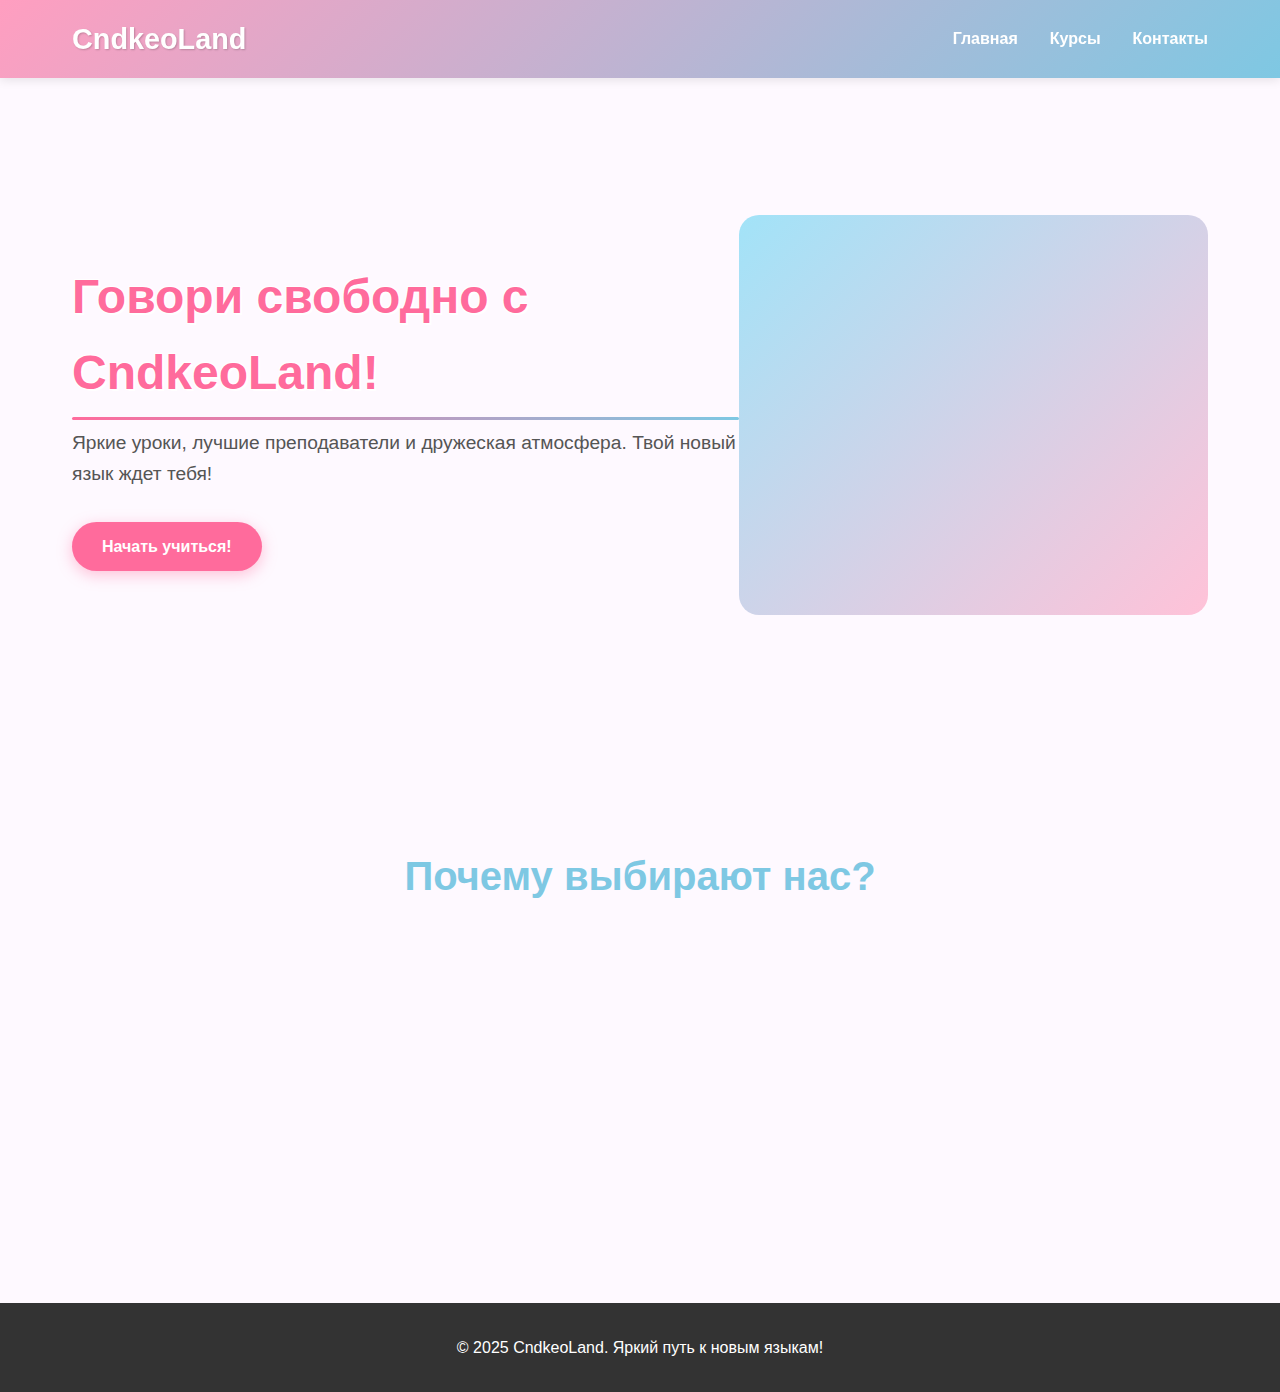
<file: index.html>
<!DOCTYPE html>
<html lang="ru">
<head>
    <meta charset="UTF-8">
    <meta name="viewport" content="width=device-width, initial-scale=1.0">
    <title>CndkeoLand - Школа иностранных языков</title>
    <link rel="stylesheet" href="style.css">
</head>
<body>
    <header>
        <nav id="navbar">
            <div class="logo">CndkeoLand</div>
            <ul class="nav-links">
                <li><a href="index.html">Главная</a></li>
                <li><a href="courses.html">Курсы</a></li>
                <li><a href="contacts.html">Контакты</a></li>
            </ul>
        </nav>
    </header>

    <section class="hero">
        <div class="hero-content">
            <h1>Говори свободно с CndkeoLand!</h1>
            <p>Яркие уроки, лучшие преподаватели и дружеская атмосфера. Твой новый язык ждет тебя!</p>
            <a href="courses.html" class="cta-button">Начать учиться!</a>
        </div>
        <div class="hero-image">
            <!-- Можно вставить яркую картинку через CSS -->
        </div>
    </section>

    <section class="features">
        <h2>Почему выбирают нас?</h2>
        <div class="features-container">
            <div class="feature-item">
                <h3>Интерактивные уроки</h3>
                <p>Учимся через игры, фильмы и живое общение.</p>
            </div>
            <div class="feature-item">
                <h3>Носители языка</h3>
                <p>Погрузись в культуру и произношение с лучшими учителями.</p>
            </div>
            <div class="feature-item">
                <h3>Гибкий график</h3>
                <p>Занимайся когда удобно: утром, днем или вечером.</p>
            </div>
        </div>
    </section>

    <footer>
        <p>&copy; 2025 CndkeoLand. Яркий путь к новым языкам!</p>
    </footer>

    <script src="script.js"></script>
</body>
</html>
</file>
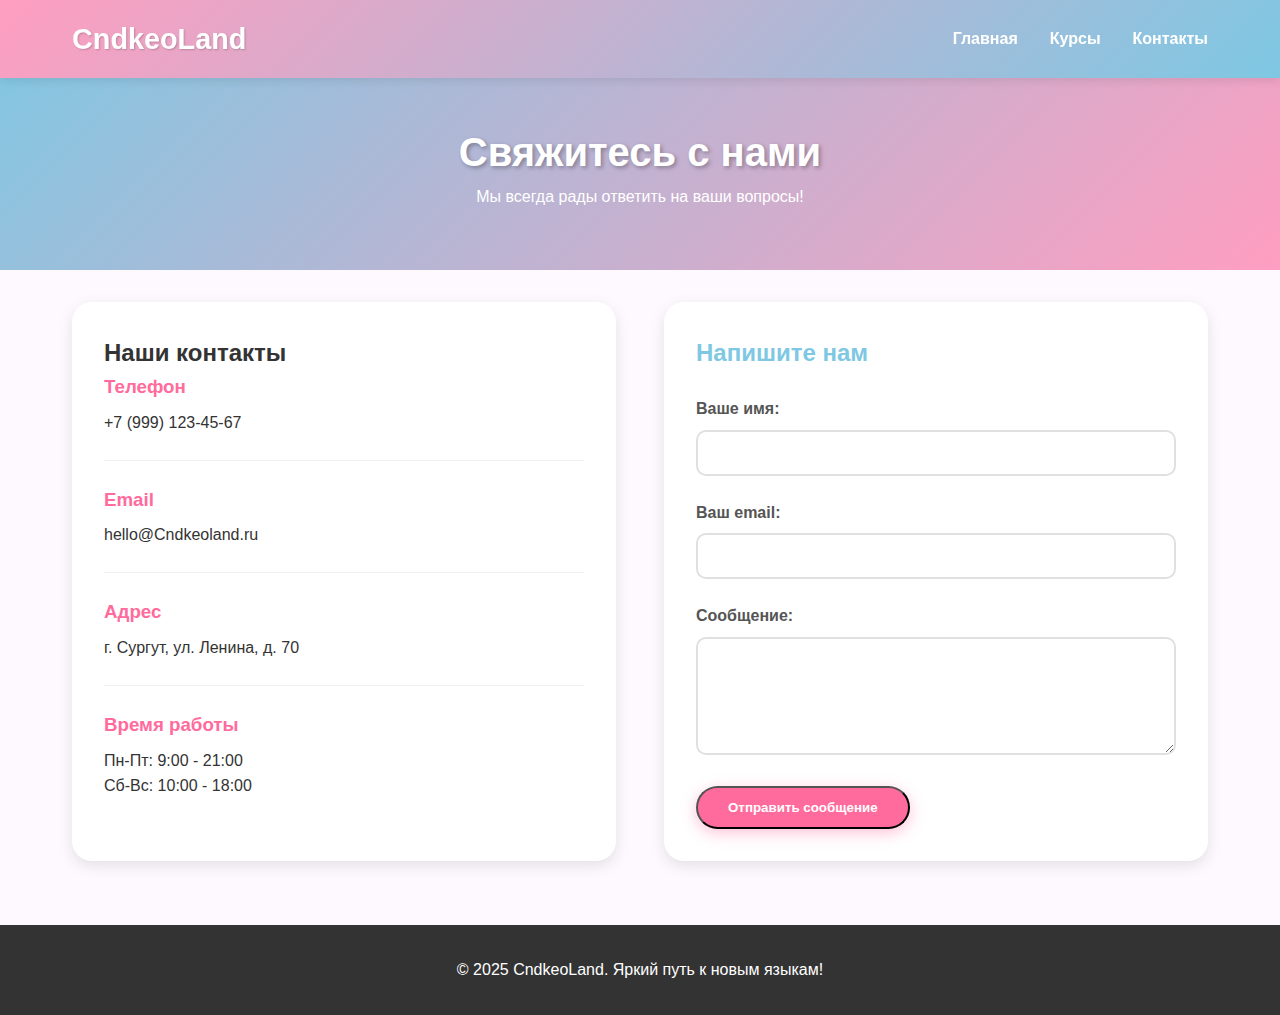
<file: contacts.html>
<!DOCTYPE html>
<html lang="ru">
<head>
    <meta charset="UTF-8">
    <meta name="viewport" content="width=device-width, initial-scale=1.0">
    <title>Контакты - CndkeoLand</title>
    <link rel="stylesheet" href="style.css">
</head>
<body>
    <header>
        <nav id="navbar">
            <div class="logo">CndkeoLand</div>
            <ul class="nav-links">
                <li><a href="index.html">Главная</a></li>
                <li><a href="courses.html">Курсы</a></li>
                <li><a href="contacts.html">Контакты</a></li>
            </ul>
        </nav>
    </header>

    <section class="contacts-hero">
        <h1>Свяжитесь с нами</h1>
        <p>Мы всегда рады ответить на ваши вопросы!</p>
    </section>

    <section class="contacts-content">
        <div class="contact-info">
            <h2>Наши контакты</h2>
            <div class="contact-item">
                <h3>Телефон</h3>
                <p>+7 (999) 123-45-67</p>
            </div>
            <div class="contact-item">
                <h3>Email</h3>
                <p>hello@Cndkeoland.ru</p>
            </div>
            <div class="contact-item">
                <h3>Адрес</h3>
                <p>г. Сургут, ул. Ленина, д. 70</p>
            </div>
            <div class="contact-item">
                <h3>Время работы</h3>
                <p>Пн-Пт: 9:00 - 21:00<br>Сб-Вс: 10:00 - 18:00</p>
            </div>
        </div>

        <div class="contact-form">
            <h2>Напишите нам</h2>
            <form>
                <div class="form-group">
                    <label for="name">Ваше имя:</label>
                    <input type="text" id="name" name="name" required>
                </div>
                <div class="form-group">
                    <label for="email">Ваш email:</label>
                    <input type="email" id="email" name="email" required>
                </div>
                <div class="form-group">
                    <label for="message">Сообщение:</label>
                    <textarea id="message" name="message" rows="5" required></textarea>
                </div>
                <button type="submit" class="cta-button">Отправить сообщение</button>
            </form>
        </div>
    </section>

    <footer>
        <p>&copy; 2025 CndkeoLand. Яркий путь к новым языкам!</p>
    </footer>

    <script src="script.js"></script>
</body>
</html>
</file>
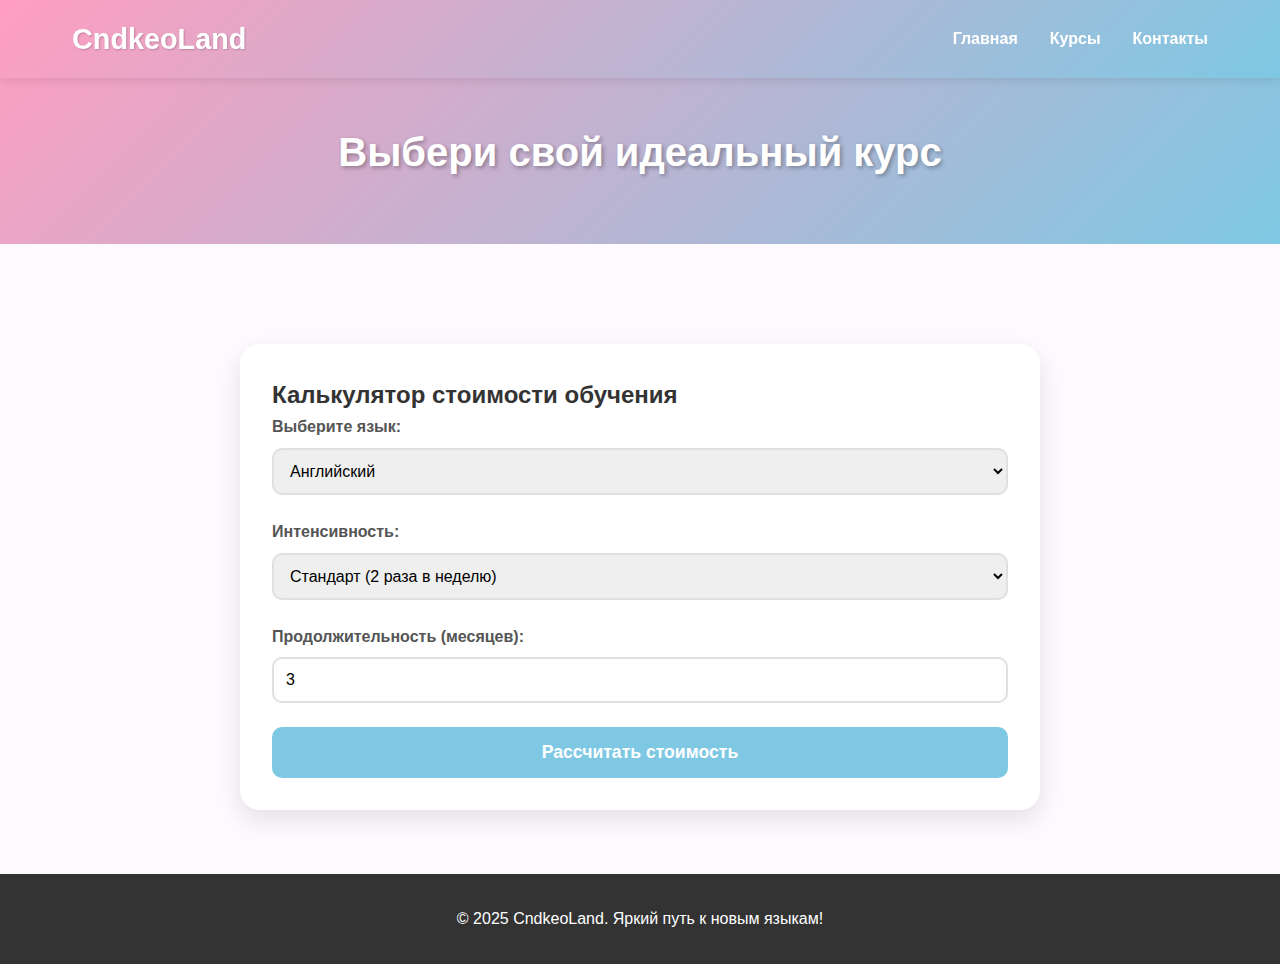
<file: courses.html>
<!DOCTYPE html>
<html lang="ru">
<head>
    <meta charset="UTF-8">
    <meta name="viewport" content="width=device-width, initial-scale=1.0">
    <title>Наши Курсы - LingvoLand</title>
    <link rel="stylesheet" href="style.css">
</head>
<body>
    <header>
        <nav id="navbar">
            <div class="logo">CndkeoLand</div>
            <ul class="nav-links">
                <li><a href="index.html">Главная</a></li>
                <li><a href="courses.html">Курсы</a></li>
                <li><a href="contacts.html">Контакты</a></li>
            </ul>
        </nav>
    </header>

    <section class="courses-hero">
        <h1>Выбери свой идеальный курс</h1>
    </section>

    <section class="calculator-section">
        <h2>Калькулятор стоимости обучения</h2>
        <form id="calcForm" class="calc-form">
            <div class="form-group">
                <label for="language">Выберите язык:</label>
                <select id="language" name="language">
                    <option value="1500">Английский</option>
                    <option value="1700">Испанский</option>
                    <option value="1800">Французский</option>
                    <option value="2000">Японский</option>
                </select>
            </div>

            <div class="form-group">
                <label for="intensity">Интенсивность:</label>
                <select id="intensity" name="intensity">
                    <option value="1">Стандарт (2 раза в неделю)</option>
                    <option value="1.5">Интенсив (4 раза в неделю)</option>
                </select>
            </div>

            <div class="form-group">
                <label for="months">Продолжительность (месяцев):</label>
                <input type="number" id="months" name="months" min="1" max="12" value="3">
            </div>

            <button type="button" id="calculateBtn" class="calc-button">Рассчитать стоимость</button>
        </form>

        <div id="result" class="result"></div>
    </section>

    <footer>
        <p>&copy; 2025 CndkeoLand. Яркий путь к новым языкам!</p>
    </footer>

    <script src="script.js"></script>
</body>
</html>
</file>
<file: style.css>
* {
    margin: 0;
    padding: 0;
    box-sizing: border-box;
    font-family: 'Arial Rounded MT Bold', 'Arial', sans-serif;
}

body {
    background-color: #fef9ff;
    color: #333;
    line-height: 1.6;
}

/* Навигация */
header {
    background: linear-gradient(135deg, #ff9ec0, #7ec8e3);
    padding: 1rem 0;
    box-shadow: 0 2px 10px rgba(0,0,0,0.1);
    position: fixed;
    width: 100%;
    top: 0;
    z-index: 1000;
    transform: translateY(0);
    transition: transform 0.3s ease;
}

header.hidden {
    transform: translateY(-100%);
}

nav {
    display: flex;
    justify-content: space-between;
    align-items: center;
    max-width: 1200px;
    margin: 0 auto;
    padding: 0 2rem;
}

.logo {
    font-size: 1.8rem;
    font-weight: bold;
    color: white;
    text-shadow: 1px 1px 2px rgba(0,0,0,0.2);
}

.nav-links {
    display: flex;
    list-style: none;
}

.nav-links li {
    margin-left: 2rem;
}

.nav-links a {
    color: white;
    text-decoration: none;
    font-weight: bold;
    transition: color 0.3s ease;
}

.nav-links a:hover {
    color: #ffeaea;
}

/* Герой-секция */
.hero {
    display: flex;
    align-items: center;
    justify-content: space-between;
    max-width: 1200px;
    margin: 100px auto 50px;
    padding: 2rem;
    min-height: 70vh;
}

.hero-content h1 {
    font-size: 3rem;
    color: #ff6b9c;
    margin-bottom: 1rem;
    text-shadow: 
        2px 2px 0 #fff,
        -1px -1px 0 #fff,
        1px -1px 0 #fff,
        -1px 1px 0 #fff;
    position: relative;
    display: inline-block;

}


.hero-content h1::after {
    content: "";
    position: absolute;
    bottom: -8px;
    left: 0;
    width: 100%;
    height: 3px;
    background: linear-gradient(90deg, #ff6b9c, #7ec8e3);
    border-radius: 2px;
}
.hero-content p {
    font-size: 1.2rem;
    margin-bottom: 2rem;
    color: #555;
}

.cta-button {
    display: inline-block;
    background: #ff6b9c;
    color: white;
    padding: 12px 30px;
    border-radius: 50px;
    text-decoration: none;
    font-weight: bold;
    transition: all 0.3s ease;
    box-shadow: 0 4px 15px rgba(255, 107, 156, 0.4);
}

.cta-button:hover {
    background: #ff4d8d;
    transform: translateY(-3px);
    box-shadow: 0 6px 20px rgba(255, 107, 156, 0.6);
}

.hero-image {
    width: 50%;
    height: 400px;
    background: linear-gradient(135deg, #a2e3f8, #ffc2d8);
    border-radius: 20px;
    animation: float 6s ease-in-out infinite;
}

/* Анимация плавающего эффекта для картинки */
@keyframes float {
    0% { transform: translateY(0px); }
    50% { transform: translateY(-20px); }
    100% { transform: translateY(0px); }
}

/* Секция преимуществ */
.features {
    max-width: 1200px;
    margin: 0 auto;
    padding: 4rem 2rem;
    text-align: center;
}

.features h2 {
    font-size: 2.5rem;
    color: #7ec8e3;
    margin-bottom: 3rem;
}

.features-container {
    display: flex;
    justify-content: space-around;
    flex-wrap: wrap;
}

.feature-item {
    background: white;
    padding: 2rem;
    margin: 1rem;
    border-radius: 15px;
    box-shadow: 0 5px 15px rgba(0,0,0,0.1);
    flex: 1 1 250px;
    max-width: 300px;
    transition: transform 0.3s ease;
}

.feature-item:hover {
    transform: translateY(-10px);
}

.feature-item h3 {
    color: #ff6b9c;
    margin-bottom: 1rem;
}

/* Стили для калькулятора */
.calculator-section {
    max-width: 800px;
    margin: 100px auto 50px;
    padding: 2rem;
    background: white;
    border-radius: 20px;
    box-shadow: 0 10px 25px rgba(0,0,0,0.1);
}

.calc-form {
    display: flex;
    flex-direction: column;
}

.form-group {
    margin-bottom: 1.5rem;
}

label {
    display: block;
    margin-bottom: 0.5rem;
    font-weight: bold;
    color: #555;
}

select, input {
    width: 100%;
    padding: 12px;
    border: 2px solid #e0e0e0;
    border-radius: 10px;
    font-size: 1rem;
    transition: border-color 0.3s ease;
}

select:focus, input:focus {
    border-color: #7ec8e3;
    outline: none;
}

.calc-button {
    background: #7ec8e3;
    color: white;
    border: none;
    padding: 15px;
    border-radius: 10px;
    font-size: 1.1rem;
    font-weight: bold;
    cursor: pointer;
    transition: all 0.3s ease;
}

.calc-button:hover {
    background: #5ab7e1;
    transform: scale(1.02);
}

.calc-button:active {
    transform: scale(0.98);
}

.result {
    margin-top: 2rem;
    padding: 1.5rem;
    background: #f0f9ff;
    border-radius: 10px;
    border-left: 5px solid #7ec8e3;
    font-size: 1.2rem;
    font-weight: bold;
    color: #333;
    display: none; /* Сначала скрыт */
}

/* Футер */
footer {
    background: #333;
    color: white;
    text-align: center;
    padding: 2rem;
    margin-top: 4rem;
}

.courses-hero {
    background: linear-gradient(135deg, #ff9ec0, #7ec8e3);
    color: white;
    text-align: center;
    padding: 120px 2rem 60px;
    margin-bottom: 2rem;
}

.courses-hero h1 {
    font-size: 2.5rem;
    text-shadow: 2px 2px 4px rgba(0,0,0,0.3);
}

/* Стили для страницы контактов */
.contacts-hero {
    background: linear-gradient(135deg, #7ec8e3, #ff9ec0);
    color: white;
    text-align: center;
    padding: 120px 2rem 60px;
    margin-bottom: 2rem;
}

.contacts-hero h1 {
    font-size: 2.5rem;
    text-shadow: 2px 2px 4px rgba(0,0,0,0.3);
}

.contacts-content {
    max-width: 1200px;
    margin: 0 auto 50px;
    padding: 0 2rem;
    display: flex;
    flex-wrap: wrap;
    gap: 3rem;
}

.contact-info, .contact-form {
    flex: 1 1 400px;
    background: white;
    padding: 2rem;
    border-radius: 20px;
    box-shadow: 0 5px 15px rgba(0,0,0,0.1);
}

.contact-item {
    margin-bottom: 1.5rem;
    padding-bottom: 1.5rem;
    border-bottom: 1px solid #f0f0f0;
}

.contact-item:last-child {
    border-bottom: none;
    margin-bottom: 0;
}

.contact-item h3 {
    color: #ff6b9c;
    margin-bottom: 0.5rem;
}

.contact-form h2 {
    color: #7ec8e3;
    margin-bottom: 1.5rem;
}

textarea {
    width: 100%;
    padding: 12px;
    border: 2px solid #e0e0e0;
    border-radius: 10px;
    font-size: 1rem;
    font-family: inherit;
    resize: vertical;
    transition: border-color 0.3s ease;
}

textarea:focus {
    border-color: #7ec8e3;
    outline: none;
}

/* Адаптивность */
@media (max-width: 768px) {
    .hero {
        flex-direction: column;
        text-align: center;
    }
    
    .hero-image {
        width: 100%;
        margin-top: 2rem;
    }
    
    .nav-links {
        flex-direction: column;
        gap: 1rem;
    }
    
    .features-container {
        flex-direction: column;
        align-items: center;
    }
}

.calculator-section {
    max-width: 800px;
    margin: 100px auto 50px;
    padding: 2rem;
    background: white;
    border-radius: 20px;
    box-shadow: 0 10px 25px rgba(0,0,0,0.1);
}

.calc-form {
    display: flex;
    flex-direction: column;
}

.form-group {
    margin-bottom: 1.5rem;
}

label {
    display: block;
    margin-bottom: 0.5rem;
    font-weight: bold;
    color: #555;
}

select, input {
    width: 100%;
    padding: 12px;
    border: 2px solid #e0e0e0;
    border-radius: 10px;
    font-size: 1rem;
    transition: border-color 0.3s ease;
}

select:focus, input:focus {
    border-color: #7ec8e3;
    outline: none;
}

.calc-button {
    background: #7ec8e3;
    color: white;
    border: none;
    padding: 15px;
    border-radius: 10px;
    font-size: 1.1rem;
    font-weight: bold;
    cursor: pointer;
    transition: all 0.3s ease;
}

.calc-button:hover {
    background: #5ab7e1;
    transform: scale(1.02);
}

.calc-button:active {
    transform: scale(0.98);
}

/* Стили для результата расчета */
.result {
    margin-top: 2rem;
    padding: 1.5rem;
    background: #f0f9ff;
    border-radius: 10px;
    border-left: 5px solid #7ec8e3;
    font-size: 1.1rem;
    color: #333;
    display: none; /* Сначала скрыт */
}

.calculation-details {
    margin: 1rem 0;
}

.calculation-details p {
    margin: 0.5rem 0;
    padding: 0.5rem;
    background: white;
    border-radius: 8px;
    border-left: 3px solid #ff9ec0;
}

.total-cost {
    margin: 1.5rem 0;
    padding: 1rem;
    background: linear-gradient(135deg, #e8f7ff, #d4f0fd);
    border-radius: 10px;
    text-align: center;
}

.total-cost h4 {
    color: #2c3e50;
    margin-bottom: 0.5rem;
}

.monthly-cost {
    color: #666;
    font-style: italic;
}

/* Стили для вариантов оплаты */
.payment-options {
    margin-top: 1.5rem;
    padding-top: 1.5rem;
    border-top: 2px dashed #7ec8e3;
}

.payment-option {
    margin: 1rem 0;
    padding: 1rem;
    border-radius: 10px;
    background: #f8fdff;
    transition: all 0.3s ease;
}

.payment-option.best {
    background: linear-gradient(135deg, #e8f7ff, #d4f0fd);
    border: 2px solid #7ec8e3;
    transform: scale(1.02);
}

.payment-option.only {
    background: #f0f9ff;
    text-align: center;
}

.note {
    font-size: 0.9rem;
    color: #666;
    font-style: italic;
    margin-top: 0.5rem;
}

/* Стили для страницы курсов */
.courses-hero {
    background: linear-gradient(135deg, #ff9ec0, #7ec8e3);
    color: white;
    text-align: center;
    padding: 120px 2rem 60px;
    margin-bottom: 2rem;
}

.courses-hero h1 {
    font-size: 2.5rem;
    text-shadow: 2px 2px 4px rgba(0,0,0,0.3);
}

/* Анимации */
@keyframes float {
    0% { transform: translateY(0px); }
    50% { transform: translateY(-20px); }
    100% { transform: translateY(0px); }
}

/* Адаптивность */
@media (max-width: 768px) {
    .calculator-section {
        margin: 80px auto 30px;
        padding: 1rem;
    }
    
    .hero {
        flex-direction: column;
        text-align: center;
    }
    
    .hero-image {
        width: 100%;
        margin-top: 2rem;
    }
    
    .nav-links {
        flex-direction: column;
        gap: 1rem;
    }
    
    .features-container {
        flex-direction: column;
        align-items: center;
    }
    
    .payment-option.best {
        transform: none;
    }
}
</file>
